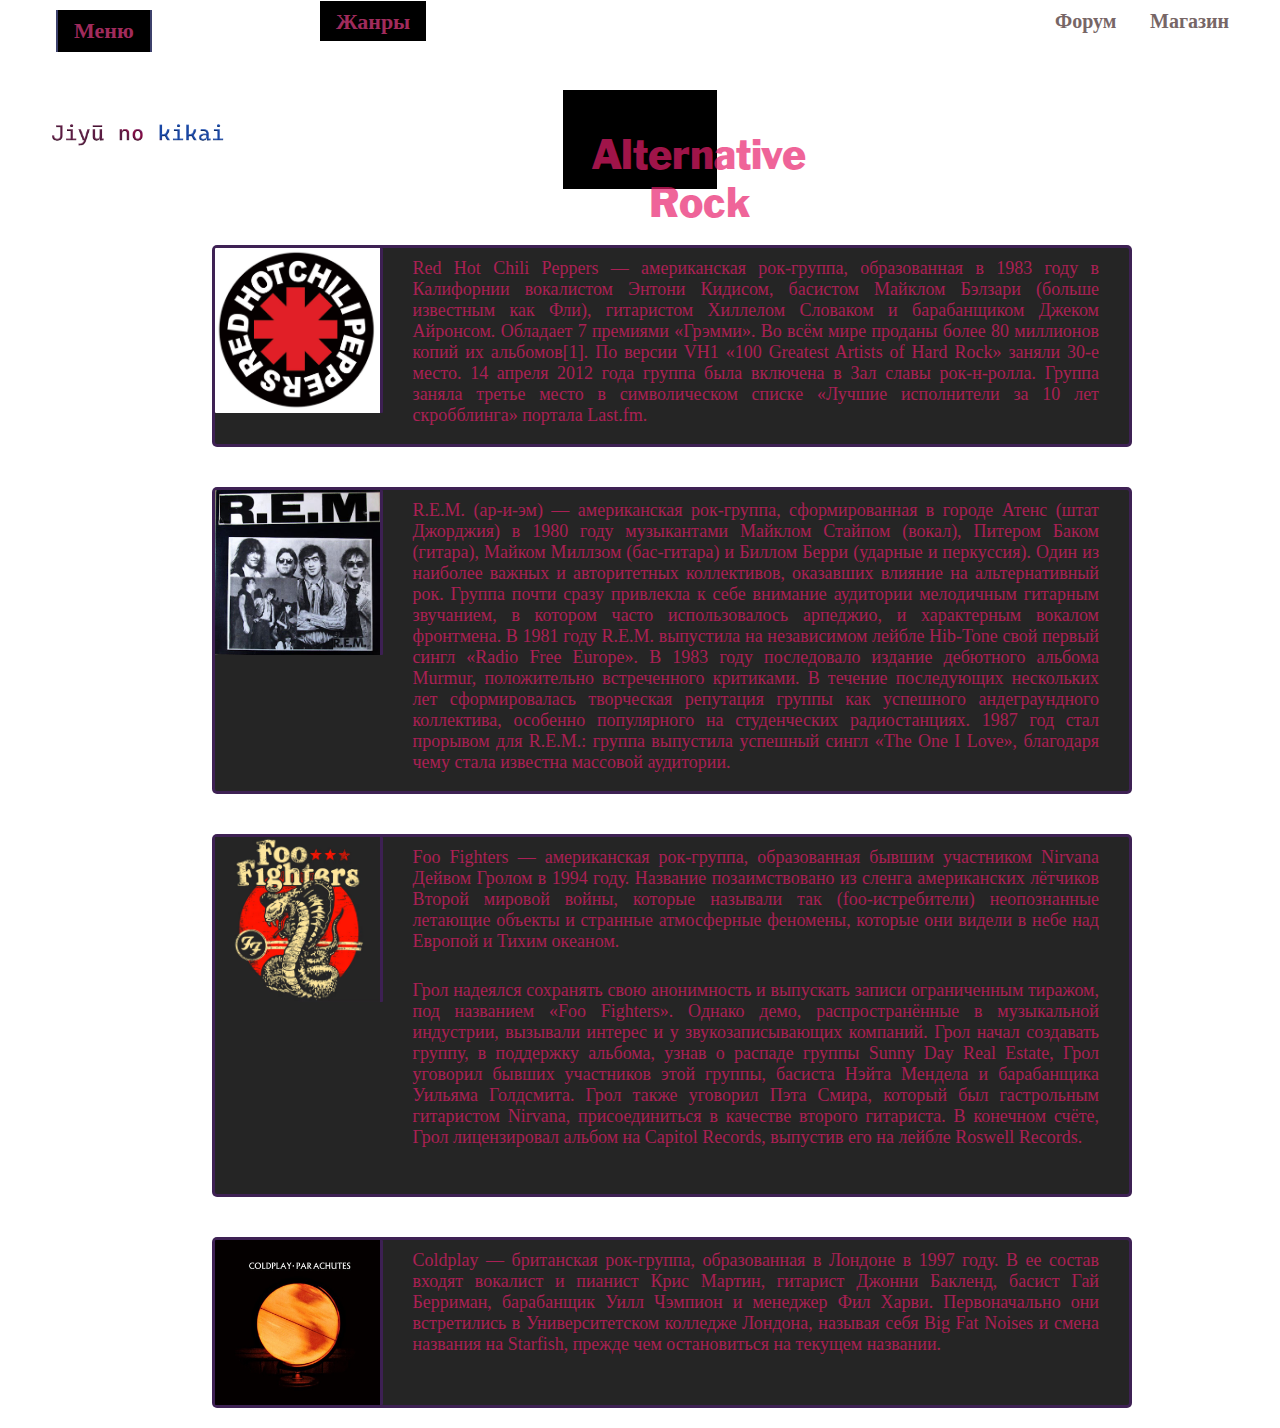
<file: Kursach/Alternative.html>
<!DOCTYPE html>
<html lang="en">

<head>
    <meta charset="UTF-8">
    <meta name="viewport" content="width=device-width, initial-scale=1.0">
    <title>Alternative rock</title>
    <link rel="stylesheet" href="static/styles/style.css">
</head>

<body>
    <div class="Logo">
        <a href="index.html" class="logo-link">
            <img class="Logo" src="static/images/Logo.png">
        </a>
    </div>
    <div class="top-bar">
        <nav class="tophat">
            <div class="Line"></div>
            <a href="forum.html" class="Forumlink">Форум</a>
            <a href="Shop.html" class="Shop">Магазин</a>
            <button id="myButton" onclick="toggleContextMenu(event)">Меню</button>
            <script src="static/scripts/context-menu.js"></script>
            <div id="contextMenu">
                <a href="#">Новости</a>
                <a href="#">Ближайшие туры</a>
            </div>
            <button id="genreButton" onclick="toggleGenreMenu(event)">Жанры</button>
            <script src="static/scripts/genre-menu.js"></script>
            <div id="genreMenu">
                <a href="Heavy-list.html">Хэви Метал</a>
                <a href="Thrash-Metal.html">Трэш Метал</a>
                <a href="Psychedelic.html">Психоделический рок</a>
                <a href="Alternative.html">Альтернативный рок</a>
            </div>
        </nav>
    </div>

    <div class="AlternativeHeadline">
        <p>
            Alternative Rock
        </p>
    </div>

    <div class="block-center">
        <a href="bands/RHCP.html">
            <div class="block">
                <img src="static/images/RHCP.jpg" alt="RHCP">
                <p>
                    Red Hot Chili Peppers — американская рок-группа, образованная в 1983 году в Калифорнии вокалистом
                    Энтони Кидисом, басистом
                    Майклом Бэлзари (больше известным как Фли), гитаристом Хиллелом Словаком и барабанщиком Джеком
                    Айронсом. Обладает 7 премиями «Грэмми». Во всём мире проданы более 80 миллионов копий их
                    альбомов[1]. По версии VH1 «100 Greatest Artists of Hard Rock» заняли 30-е место. 14 апреля 2012
                    года группа была включена в Зал славы рок-н-ролла. Группа заняла третье место в символическом списке
                    «Лучшие исполнители за 10 лет скробблинга» портала Last.fm.

                </p>
            </div>
        </a>

        <a href="bands/REM.html">
            <div class="block">
                <img src="static/images/REM.jpg" alt="R.E.M">
                <p>
                    R.E.M. (ар-и-эм) — американская рок-группа, сформированная в городе Атенс (штат Джорджия) в 1980
                    году музыкантами Майклом Стайпом (вокал), Питером Баком (гитара), Майком Миллзом (бас-гитара) и
                    Биллом Берри (ударные и перкуссия). Один из наиболее важных и авторитетных коллективов, оказавших
                    влияние на альтернативный рок. Группа почти сразу привлекла к себе внимание аудитории мелодичным
                    гитарным звучанием, в котором часто использовалось арпеджио, и характерным вокалом фронтмена. В 1981
                    году R.E.M. выпустила на независимом лейбле Hib-Tone свой первый сингл «Radio Free Europe». В 1983
                    году последовало издание дебютного альбома Murmur, положительно встреченного критиками. В течение
                    последующих нескольких лет сформировалась творческая репутация группы как успешного андеграундного
                    коллектива, особенно популярного на студенческих радиостанциях. 1987 год стал прорывом для R.E.M.:
                    группа выпустила успешный сингл «The One I Love», благодаря чему стала известна массовой аудитории.
                </p>
            </div>
        </a>

        <a href="bands/Foo-Fighters.html">
            <div class="block">
                <img src="static/images/Foo-Fighters.jpg" alt="Foo Fighters">
                <p>
                    Foo Fighters — американская рок-группа, образованная бывшим участником Nirvana Дейвом Гролом в 1994
                    году.
                    Название позаимствовано из сленга американских лётчиков Второй мировой войны, которые называли так
                    (foo-истребители) неопознанные летающие объекты и странные атмосферные феномены, которые они видели
                    в небе над Европой и Тихим океаном.

                <p>Грол надеялся сохранять свою анонимность и выпускать записи ограниченным тиражом, под названием «Foo
                    Fighters». Однако демо, распространённые в музыкальной индустрии, вызывали интерес и у
                    звукозаписывающих компаний. Грол начал создавать группу, в поддержку альбома, узнав о распаде группы
                    Sunny Day Real Estate, Грол уговорил бывших участников этой группы, басиста Нэйта Мендела и
                    барабанщика Уильяма Голдсмита. Грол также уговорил Пэта Смира, который был гастрольным гитаристом
                    Nirvana, присоединиться в качестве второго гитариста. В конечном счёте, Грол лицензировал альбом на
                    Capitol Records, выпустив его на лейбле Roswell Records.</p>
                </p>
            </div>
        </a>
        <a href="bands/Coldplay.html">
            <div class="block">
                <img src="static/images/Coldplay.jpg" alt="Coldplay">
                <p>
                    Coldplay — британская рок-группа, образованная в Лондоне в 1997 году. В ее состав входят вокалист и
                    пианист Крис Мартин, гитарист Джонни Бакленд, басист Гай Берриман, барабанщик Уилл Чэмпион и
                    менеджер Фил Харви. Первоначально они встретились в Университетском колледже Лондона, называя себя
                    Big Fat Noises и смена названия на Starfish, прежде чем остановиться на текущем названии.
                </p>
            </div>
        </a>
    </div>
</body>

</html>
</file>
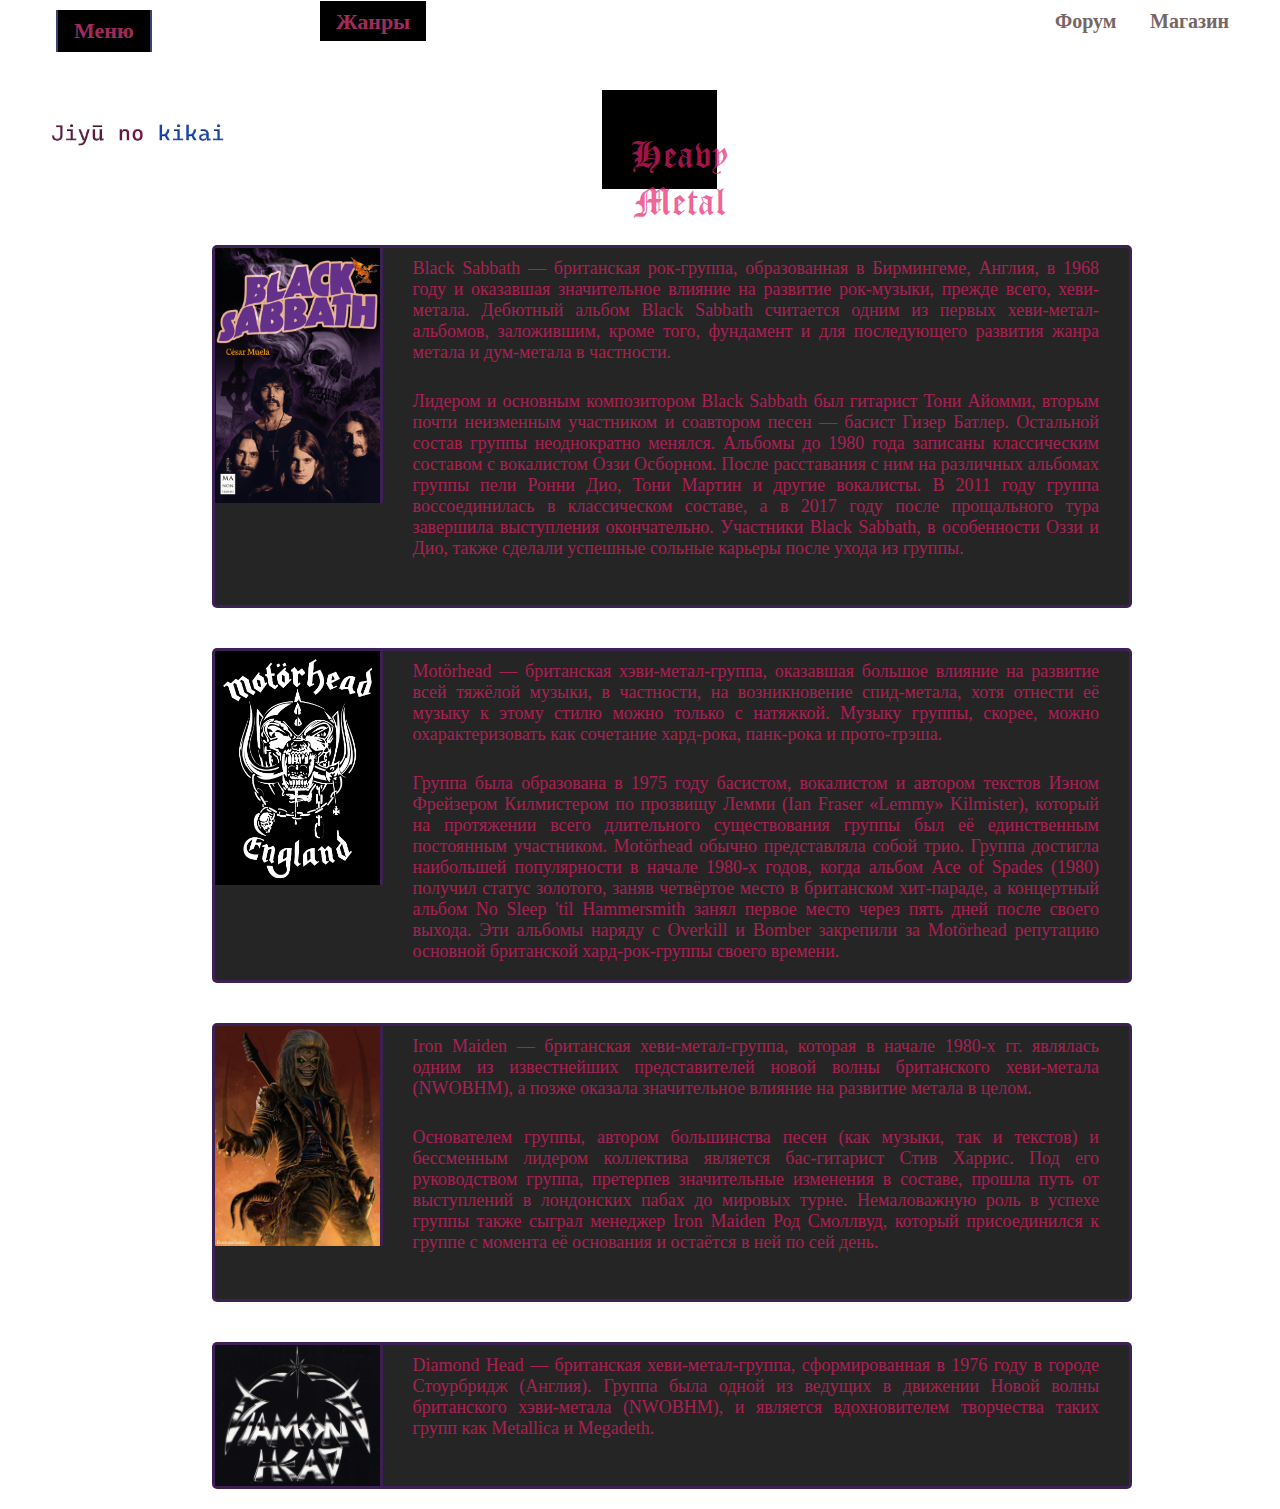
<file: Kursach/Heavy-list.html>
<!DOCTYPE html>
<html lang="en">

<head>
    <meta charset="UTF-8">
    <meta name="viewport" content="width=device-width, initial-scale=1.0">
    <title>Heavy Metal</title>
    <link rel="stylesheet" href="static/styles/style.css">
</head>

<body>
    <div class="Logo">
        <a href="index.html" class="logo-link">
            <img class="Logo" src="static/images/Logo.png">
        </a>
    </div>
    <div class="top-bar">
        <nav class="tophat">
            <div class="Line"></div>
            <a href="forum.html" class="Forumlink">Форум</a>
            <a href="Shop.html" class="Shop">Магазин</a>
            <button id="myButton" onclick="toggleContextMenu(event)">Меню</button>
            <script src="static/scripts/context-menu.js"></script>
            <div id="contextMenu">
                <a href="#">Новости</a>
                <a href="#">Ближайшие туры</a>
            </div>
            <button id="genreButton" onclick="toggleGenreMenu(event)">Жанры</button>
            <script src="static/scripts/genre-menu.js"></script>
            <div id="genreMenu">
                <a href="Heavy-list.html">Хэви Метал</a>
                <a href="Thrash-Metal.html">Трэш Метал</a>
                <a href="Psychedelic.html">Психоделический рок</a>
                <a href="Alternative.html">Альтернативный рок</a>
            </div>
        </nav>
    </div>

    <div class="HeavyHeadline">
        <p>
            Heavy Metal
        </p>
    </div>

    <div class="block-center">
        <a href="bands/Black-Sabbath.html">
            <div class="block">
                <img src="static/images/Black-Sabbath.jpg" alt="Black Sabbath">
                <p>
                    Black Sabbath — британская рок-группа, образованная в Бирмингеме, Англия, в
                    1968 году и оказавшая значительное влияние на развитие рок-музыки, прежде всего, хеви-метала.
                    Дебютный альбом Black Sabbath считается одним из первых хеви-метал-альбомов, заложившим, кроме
                    того, фундамент и для последующего развития жанра метала и дум-метала в частности.

                <p>Лидером и основным композитором Black Sabbath был гитарист Тони Айомми, вторым почти неизменным
                    участником и соавтором песен — басист Гизер Батлер. Остальной состав группы неоднократно
                    менялся. Альбомы до 1980 года записаны классическим составом с вокалистом Оззи Осборном. После
                    расставания с ним на различных альбомах группы пели Ронни Дио, Тони Мартин и другие вокалисты. В
                    2011 году группа воссоединилась в классическом составе, а в 2017 году после прощального тура
                    завершила выступления окончательно. Участники Black Sabbath, в особенности Оззи и Дио,
                    также сделали успешные сольные карьеры после ухода из группы.</p>

                </p>
            </div>
        </a>

        <a href="bands/Motorhead.html">
            <div class="block">
                <img src="static/images/Motorhead.jpg" alt="Motorhead">
                <p>
                    Motörhead — британская хэви-метал-группа, оказавшая большое влияние на развитие всей тяжёлой
                    музыки, в частности, на возникновение спид-метала, хотя отнести её музыку к этому стилю можно
                    только с натяжкой. Музыку группы, скорее, можно охарактеризовать как сочетание хард-рока,
                    панк-рока и прото-трэша.
                </p>
                <p>Группа была образована в 1975 году басистом, вокалистом и автором текстов Иэном Фрейзером
                    Килмистером по прозвищу Лемми (Ian Fraser «Lemmy» Kilmister), который на протяжении всего
                    длительного существования группы был её единственным постоянным участником. Motörhead обычно
                    представляла собой трио. Группа достигла наибольшей популярности в начале 1980-х годов, когда
                    альбом Ace of Spades (1980) получил статус золотого, заняв четвёртое место в британском
                    хит-параде, а концертный альбом No Sleep 'til Hammersmith занял первое место через пять дней
                    после своего выхода. Эти альбомы наряду с Overkill и Bomber закрепили за Motörhead репутацию
                    основной британской хард-рок-группы своего времени.</p>
            </div>
        </a>

        <a href="bands/Iron-Maiden.html">
            <div class="block">
                <img src="static/images/Iron-Maiden.jpg" alt="Iron Maiden">
                <p>
                    Iron Maiden — британская хеви-метал-группа, которая в начале 1980-х гг. являлась одним из
                    известнейших представителей
                    новой волны британского хеви-метала (NWOBHM), а позже оказала значительное влияние на развитие
                    метала в целом.

                <p>Основателем группы, автором большинства песен (как музыки, так и текстов) и бессменным лидером
                    коллектива является бас-гитарист Стив Харрис. Под его руководством группа, претерпев
                    значительные изменения в составе, прошла путь от выступлений в лондонских пабах до мировых
                    турне. Немаловажную роль в успехе группы также сыграл менеджер Iron Maiden Род Смоллвуд, который
                    присоединился к группе с момента её основания и остаётся в ней по сей день.</p>
                </p>
            </div>
        </a>
        <a href="bands/Diamond-Head.html">
            <div class="block">
                <img src="static/images/Diamond-Head,jpg.jpg" alt="Diamond Head">
                <p>
                    Diamond Head — британская хеви-метал-группа, сформированная в 1976
                    году в городе Стоурбридж (Англия). Группа была одной из ведущих в движении Новой волны
                    британского хэви-метала (NWOBHM), и является вдохновителем творчества таких групп как Metallica
                    и Megadeth.
                </p>
            </div>
        </a>
    </div>
</body>

</html>
</file>
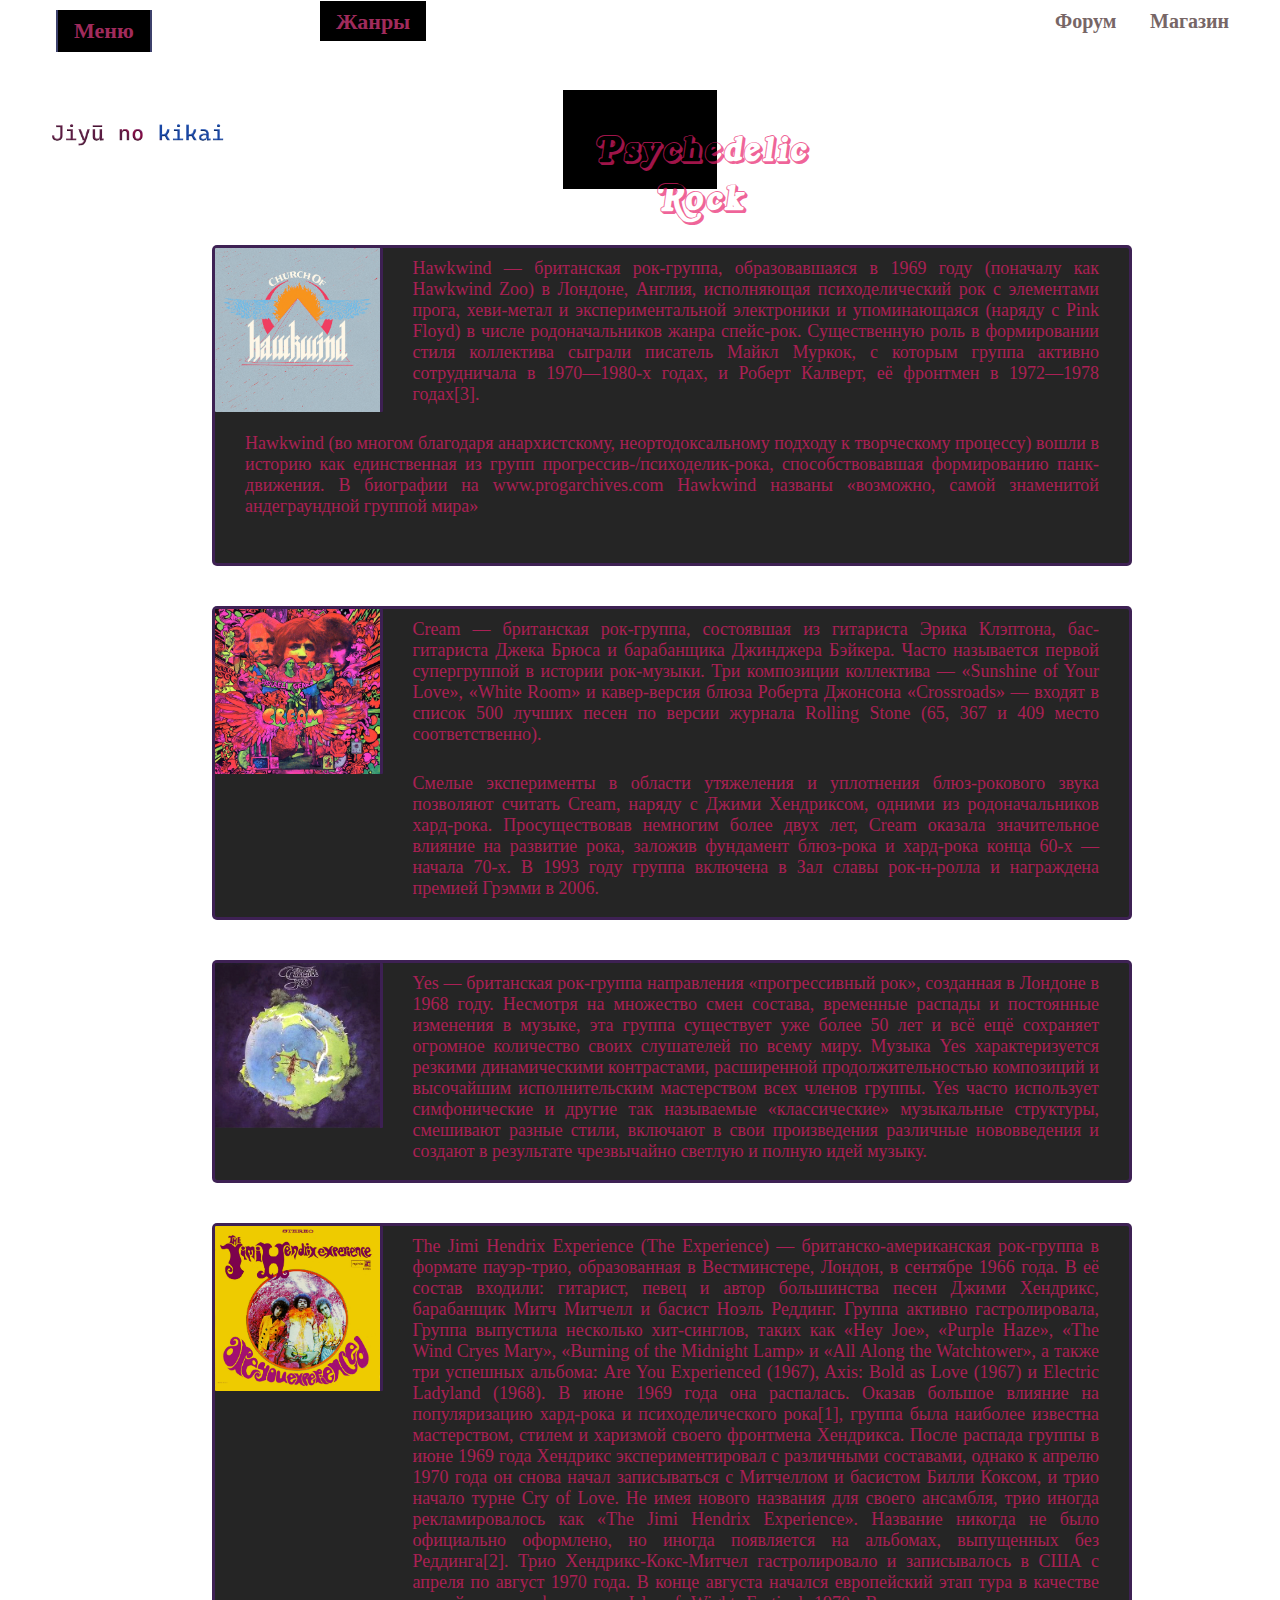
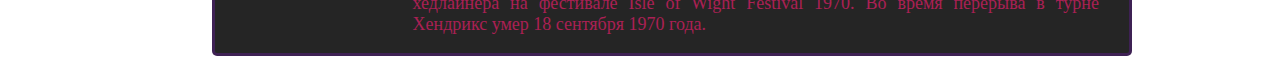
<file: Kursach/Psychedelic.html>
<!DOCTYPE html>
<html lang="en">

<head>
    <meta charset="UTF-8">
    <meta name="viewport" content="width=device-width, initial-scale=1.0">
    <title>Psychedelic Rock</title>
    <link rel="stylesheet" href="static/styles/style.css">
</head>

<body>
    <div class="Logo">
        <a href="index.html" class="logo-link">
            <img class="Logo" src="static/images/Logo.png">
        </a>
    </div>
    <div class="top-bar">
        <nav class="tophat">
            <div class="Line"></div>
            <a href="forum.html" class="Forumlink">Форум</a>
            <a href="Shop.html" class="Shop">Магазин</a>
            <button id="myButton" onclick="toggleContextMenu(event)">Меню</button>
            <script src="static/scripts/context-menu.js"></script>
            <div id="contextMenu">
                <a href="#">Новости</a>
                <a href="#">Ближайшие туры</a>
            </div>
            <button id="genreButton" onclick="toggleGenreMenu(event)">Жанры</button>
            <script src="static/scripts/genre-menu.js"></script>
            <div id="genreMenu">
                <a href="Heavy-list.html">Хэви Метал</a>
                <a href="Thrash-Metal.html">Трэш Метал</a>
                <a href="Psychedelic.html">Психоделический рок</a>
                <a href="Alternative.html">Альтернативный рок</a>
            </div>
        </nav>
    </div>

    <div class="PsychedelicHeadline">
        <p>
            Psychedelic Rock
        </p>
    </div>

    <div class="block-center">
        <a href="bands/Hawkwind.html">
            <div class="block">
                <img src="static/images/Hawkwind.jpg" alt="Hawkwind">
                <p>
                    Hawkwind — британская рок-группа, образовавшаяся в 1969 году (поначалу как
                    Hawkwind Zoo) в Лондоне, Англия, исполняющая психоделический рок с элементами прога, хеви-метал и
                    экспериментальной электроники и упоминающаяся (наряду с Pink Floyd) в числе родоначальников жанра
                    спейс-рок. Существенную роль в формировании стиля коллектива сыграли писатель Майкл Муркок, с
                    которым группа активно сотрудничала в 1970—1980-х годах, и Роберт Калверт, её фронтмен в 1972—1978
                    годах[3].

                <p> Hawkwind (во многом благодаря анархистскому, неортодоксальному подходу к творческому процессу) вошли
                    в историю как единственная из групп прогрессив-/психоделик-рока, способствовавшая формированию
                    панк-движения. В биографии на www.progarchives.com Hawkwind названы «возможно, самой знаменитой
                    андеграундной группой мира»</p>

                </p>
            </div>
        </a>

        <a href="bands/Cream.html">
            <div class="block">
                <img src="static/images/Cream.jpg" alt="Cream">
                <p>
                    Cream — британская рок-группа, состоявшая из гитариста Эрика Клэптона, бас-гитариста Джека Брюса и
                    барабанщика Джинджера Бэйкера. Часто называется первой супергруппой в истории рок-музыки. Три
                    композиции коллектива — «Sunshine of Your Love», «White Room» и кавер-версия блюза Роберта Джонсона
                    «Crossroads» — входят в список 500 лучших песен по версии журнала Rolling Stone (65, 367 и 409 место
                    соответственно).
                </p>
                <p>Смелые эксперименты в области утяжеления и уплотнения блюз-рокового звука позволяют считать Cream,
                    наряду с Джими Хендриксом, одними из родоначальников хард-рока. Просуществовав немногим более двух
                    лет, Cream оказала значительное влияние на развитие рока, заложив фундамент блюз-рока и хард-рока
                    конца 60-х — начала 70-х. В 1993 году группа включена в Зал славы рок-н-ролла и награждена
                    премией Грэмми в 2006.</p>
            </div>
        </a>

        <a href="bands/Yes.html">
            <div class="block">
                <img src="static/images/Yes.jpg" alt="Yes">
                <p>
                    Yes — британская рок-группа направления «прогрессивный рок», созданная в Лондоне в
                    1968 году. Несмотря на множество смен состава, временные распады и постоянные изменения в музыке,
                    эта группа существует уже более 50 лет и всё ещё сохраняет огромное количество своих слушателей по
                    всему миру. Музыка Yes характеризуется резкими динамическими контрастами, расширенной
                    продолжительностью композиций и высочайшим исполнительским мастерством всех членов группы. Yes часто
                    использует симфонические и другие так называемые «классические» музыкальные структуры, смешивают
                    разные стили, включают в свои произведения различные нововведения и создают в результате чрезвычайно
                    светлую и полную идей музыку.
                </p>

            </div>
        </a>
        <a href="Jimi-Hendrix.html">
            <div class="block">
                <img src="static/images/Jimi-Hendrix.jpg" alt="Jimi Hendrix">
                <p>
                    The Jimi Hendrix Experience (The Experience) — британско-американская рок-группа в формате
                    пауэр-трио, образованная в Вестминстере, Лондон, в сентябре 1966 года. В её состав входили:
                    гитарист, певец и автор большинства песен Джими Хендрикс, барабанщик Митч Митчелл и басист Ноэль
                    Реддинг. Группа активно гастролировала, Группа выпустила несколько хит-синглов, таких как «Hey Joe»,
                    «Purple Haze», «The Wind Cryes Mary», «Burning of the Midnight Lamp» и «All Along the Watchtower», а
                    также три успешных альбома: Are You Experienced (1967), Axis: Bold as Love (1967) и Electric
                    Ladyland (1968). В июне 1969 года она распалась. Оказав большое влияние на популяризацию хард-рока и
                    психоделического рока[1], группа была наиболее известна мастерством, стилем и харизмой своего
                    фронтмена Хендрикса. После распада группы в июне 1969 года Хендрикс экспериментировал с различными
                    составами, однако к апрелю 1970 года он снова начал записываться с Митчеллом и басистом Билли
                    Коксом, и трио начало турне Cry of Love. Не имея нового названия для своего ансамбля, трио иногда
                    рекламировалось как «The Jimi Hendrix Experience». Название никогда не было официально оформлено, но
                    иногда появляется на альбомах, выпущенных без Реддинга[2]. Трио Хендрикс-Кокс-Митчел гастролировало
                    и записывалось в США с апреля по август 1970 года. В конце августа начался европейский этап тура в
                    качестве хедлайнера на фестивале Isle of Wight Festival 1970. Во время перерыва в турне Хендрикс
                    умер 18 сентября 1970 года.
                </p>
            </div>
        </a>
    </div>
</body>

</html>
</file>
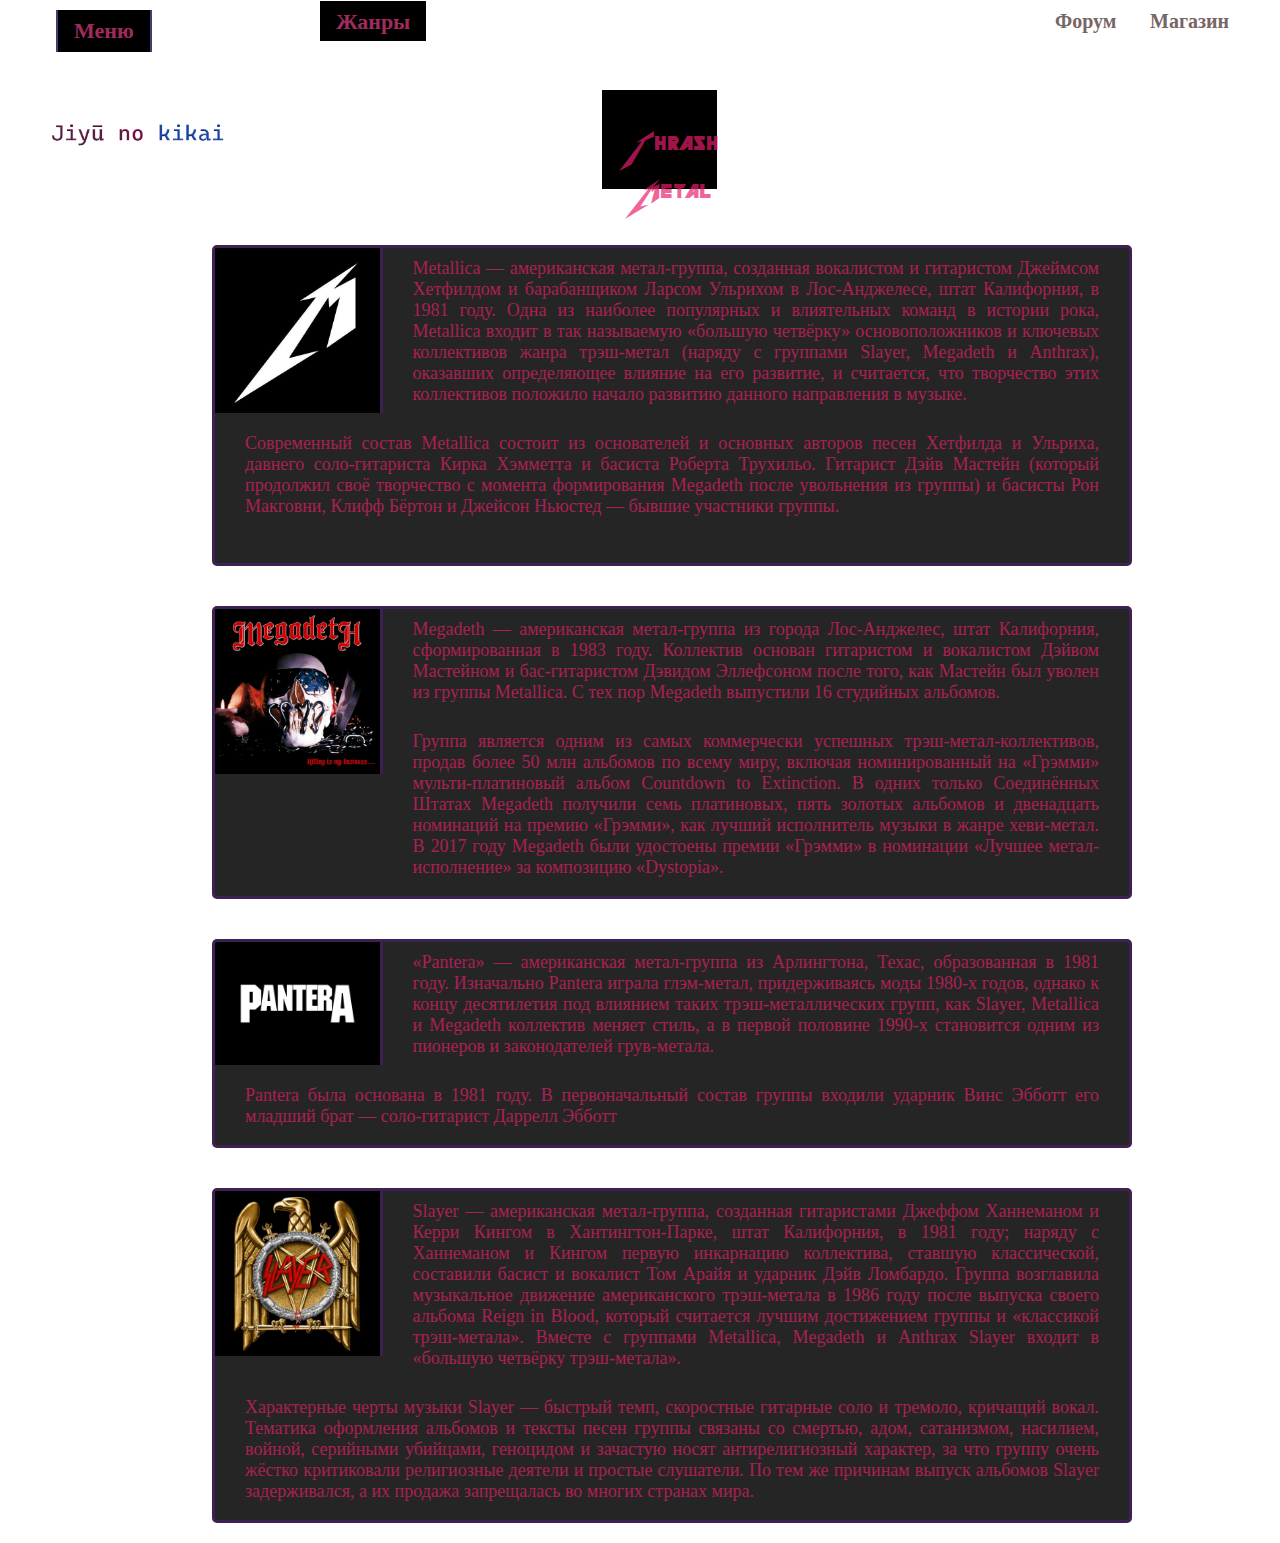
<file: Kursach/Thrash-Metal.html>
<!DOCTYPE html>
<html lang="en">

<head>
    <meta charset="UTF-8">
    <meta name="viewport" content="width=device-width, initial-scale=1.0">
    <title>Thrash Metal</title>
    <link rel="stylesheet" href="static/styles/style.css">
</head>

<body>
    <div class="Logo">
        <a href="index.html" class="logo-link">
            <img class="Logo" src="static/images/Logo.png">
        </a>
    </div>
    <div class="top-bar">
        <nav class="tophat">
            <div class="Line"></div>
            <a href="forum.html" class="Forumlink">Форум</a>
            <a href="Shop.html" class="Shop">Магазин</a>
            <button id="myButton" onclick="toggleContextMenu(event)">Меню</button>
            <script src="static/scripts/context-menu.js"></script>
            <div id="contextMenu">
                <a href="#">Новости</a>
                <a href="#">Ближайшие туры</a>
            </div>
            <button id="genreButton" onclick="toggleGenreMenu(event)">Жанры</button>
            <script src="static/scripts/genre-menu.js"></script>
            <div id="genreMenu">
                <a href="Heavy-list.html">Хэви Метал</a>
                <a href="Thrash-Metal.html">Трэш Метал</a>
                <a href="Psychedelic.html">Психоделический рок</a>
                <a href="Alternative.html">Альтернативный рок</a>
            </div>
        </nav>
    </div>

    <div class="ThrashHeadline">
        <p>
            Thrash Metal
        </p>
    </div>

    <div class="block-center">
        <a href="bands/Metallica.html">
            <div class="block">
                <img src="static/images/Metallica.jpg" alt="Metallica">
                <p>
                    Metallica — американская метал-группа, созданная вокалистом и гитаристом Джеймсом
                    Хетфилдом и барабанщиком Ларсом Ульрихом в Лос-Анджелесе, штат Калифорния, в 1981 году. Одна из
                    наиболее популярных и влиятельных команд в истории рока, Metallica входит в так называемую «большую
                    четвёрку» основоположников и ключевых коллективов жанра трэш-метал (наряду с группами Slayer,
                    Megadeth и Anthrax), оказавших определяющее влияние на его развитие, и считается, что творчество
                    этих коллективов положило начало развитию данного направления в музыке.

                <p> Современный состав Metallica состоит из основателей и основных авторов песен Хетфилда и Ульриха,
                    давнего соло-гитариста Кирка Хэмметта и басиста Роберта Трухильо. Гитарист Дэйв Мастейн (который
                    продолжил своё творчество с момента формирования Megadeth после увольнения из группы) и басисты Рон
                    Макговни, Клифф Бёртон и Джейсон Ньюстед — бывшие участники группы.</p>

                </p>
            </div>
        </a>

        <a href="bands/Megadeth.html">
            <div class="block">
                <img src="static/images/Megadeth.jpg" alt="Megadeth">
                <p>
                    Megadeth — американская метал-группа из города Лос-Анджелес, штат Калифорния, сформированная в 1983
                    году. Коллектив основан гитаристом и вокалистом Дэйвом Мастейном и бас-гитаристом Дэвидом Эллефсоном
                    после того, как Мастейн был уволен из группы Metallica. С тех пор Megadeth выпустили 16 студийных
                    альбомов.
                </p>
                <p>Группа является одним из самых коммерчески успешных трэш-метал-коллективов, продав более 50 млн
                    альбомов по всему миру, включая номинированный на «Грэмми» мульти-платиновый альбом Countdown to
                    Extinction. В одних только Соединённых Штатах Megadeth получили семь платиновых, пять золотых
                    альбомов и двенадцать номинаций на премию «Грэмми», как лучший исполнитель музыки в жанре
                    хеви-метал. В 2017 году Megadeth были удостоены премии «Грэмми» в номинации «Лучшее
                    метал-исполнение» за композицию «Dystopia».</p>
            </div>
        </a>

        <a href="bands/Pantera.html">
            <div class="block">
                <img src="static/images/Pantera.jpg" alt="Pantera">
                <p>
                    «Pantera» — американская метал-группа из Арлингтона, Техас, образованная в 1981 году.
                    Изначально Pantera играла глэм-метал, придерживаясь моды 1980-х годов, однако к концу десятилетия
                    под влиянием таких трэш-металлических групп, как Slayer, Metallica и Megadeth коллектив меняет
                    стиль, а в первой половине 1990-х становится одним из пионеров и законодателей грув-метала.
                </p>
                <p>
                    Pantera была основана в 1981 году. В первоначальный состав группы входили ударник Винс Эбботт
                    его младший брат — соло-гитарист Даррелл Эбботт
                </p>
            </div>
        </a>
        <a href="Slayer.html">
            <div class="block">
                <img src="static/images/Slayer,jpg.jpg" alt="Slayer">
                <p>
                    Slayer — американская метал-группа, созданная гитаристами Джеффом
                    Ханнеманом и Керри Кингом в Хантингтон-Парке, штат Калифорния, в 1981 году; наряду с Ханнеманом и
                    Кингом первую инкарнацию коллектива, ставшую классической, составили басист и вокалист Том Арайя и
                    ударник Дэйв Ломбардо. Группа возглавила музыкальное движение американского трэш-метала в 1986 году
                    после выпуска своего альбома Reign in Blood, который считается лучшим достижением группы и
                    «классикой трэш-метала». Вместе с группами Metallica, Megadeth и Anthrax Slayer входит в «большую
                    четвёрку трэш-метала».
                </p>
                <p>
                    Характерные черты музыки Slayer — быстрый темп, скоростные гитарные соло и тремоло, кричащий вокал.
                    Тематика оформления альбомов и тексты песен группы связаны со смертью, адом, сатанизмом, насилием,
                    войной, серийными убийцами, геноцидом и зачастую носят антирелигиозный характер, за что группу очень
                    жёстко критиковали религиозные деятели и простые слушатели. По тем же причинам выпуск альбомов
                    Slayer задерживался, а их продажа запрещалась во многих странах мира.
                </p>
            </div>
        </a>
    </div>
</body>

</html>
</file>
<file: Kursach/static/styles/style.css>
@media (min-width: 280px) {

    body {
        background: ("https://i.redd.it/9r11cvs3fd4c1.jpg?app_web_view=android") no-repeat center center fixed;
        /* замените "background.jpg" на путь к вашему заднему фону */
        background-size: cover;
        transform: scale(1);
        /* Значение 1 означает 100% масштаб */
        transform-origin: top center;
        /* Устанавливает точку масштабирования в верхний левый угол */
        display: flex;
        justify-content: center;
        align-items: flex-start;
        min-height: 100vh;
        margin: 0;
        padding: 0;
        overflow-x: hidden;
    }
}

@font-face {
    font-family: 'Sabbath';
    src: url("../fonts/Sabbath.ttf");
    font-weight: normal;
    font-style: normal;
}

@font-face {
    font-family: 'Thrash';
    src: url("../fonts/Thrash.ttf");
    font-weight: normal;
    font-style: normal;
}

@font-face {
    font-family: 'Psychedelic';
    src: url("../fonts/Royalacid_o.ttf");
    font-weight: normal;
    font-style: normal;
}

@font-face {
    font-family: 'Alternative';
    src: url("../fonts/Franklin-Gothic.ttf");
    font-weight: normal;
    font-style: normal;
}

a {
    display: block;
    text-decoration: none;
    color: rgba(232, 30, 107, 0.685);
}

p {
    display: flex;
    padding-inline: 30px;
    padding-bottom: 0px;
    text-align: center;
    font-size: 40px;
    font-style: "normal";
    font-weight: 400;
    line-height: normal;
    color: rgba(232, 30, 107, 0.685);
}


.Logo {
    position: fixed;
    width: 250px;
    height: 150px;
    left: 10px;
    top: 6%;
    display: flex;
    object-fit: cover;
    justify-content: center;
    align-items: center;
    z-index: 2;
}

.Line {
    width: 100vw;
    height: 0px;
    top: 46px;
    position: fixed;
    border: 2px white solid;
    z-index: 2;
}

.Forumlink {
    position: fixed;
    top: 10px;
    right: 115px;
    width: 110px;
    height: 30px;
    color: rgb(119, 102, 102);
    ;
    font-size: 20px;
    font-family: "Akshar";
    font-weight: 700;
    word-wrap: break-word;
    text-decoration: none;
    z-index: 2;
}

.Shop {
    top: 10px;
    right: 30px;
    width: 100px;
    height: 30px;
    position: fixed;
    color: rgb(119, 102, 102);
    font-size: 20px;
    font-family: Inter;
    font-weight: 700;
    word-wrap: break-word;
    text-decoration: none;
    z-index: 2;

}

#genreButton {
    position: fixed;
    left: 25%;
    top: 1px;
    height: 40px;
    background-color: #000000;
    color: rgb(160, 43, 92);
    font-size: 22px;
    font-family: "Akshar";
    font-weight: 700;
    padding: 8px 16px;
    border: none;
    cursor: pointer;
    transition: 500ms;
    z-index: 2
}

#genreMenu {
    display: none;
    position: absolute;
    left: 31%;
    top: 50px;
    background-color: rgba(0, 0, 0, 0.8);
    min-width: 160px;
    max-width: 250px;
    padding: 12px 16px;
    border-radius: 10%;
    border: solid 1px rgb(42, 24, 122);
    z-index: 2
}

#myButton {
    position: fixed;
    left: 56px;
    top: 10px;
    background-color: #000000;
    color: rgb(160, 43, 92);
    font-size: 22px;
    font-family: "Akshar";
    font-weight: 700;
    padding: 8px 16px;
    border: none;
    border-left: solid 2px rgb(61, 65, 108);
    border-right: solid 2px rgb(61, 65, 108);
    cursor: pointer;
    transition: 500ms;
    z-index: 2
}

#contextMenu {
    display: none;
    position: absolute;
    left: 145px;
    top: 20px;
    background-color: rgba(0, 0, 0, 0.8);
    min-width: 160px;
    max-width: 250px;
    padding: 12px 16px;
    border-radius: 10%;
    border: solid 1px rgb(42, 24, 122);
    z-index: 2
}

#contextMenu a {
    color: rgb(94, 38, 73);
    padding: 8px 0;
    display: block;
    transition: 500ms;
}

#contextMenu a:hover {
    background-color: rgb((0, 2, 145), 241, 241);
    text-decoration: none;
    color: inherit;
}

.ReturnToMain {
    position: fixed;
    top: 10px;
    right: 20px;
    width: 110px;
    height: 30px;
    color: rgb(119, 102, 102);
    font-size: 20px;
    font-family: Inter;
    font-weight: 700;
    word-wrap: break-word;
    text-decoration: none;
    z-index: 2;
}


.effect {
    width: 100%;
    height: 100%;
    position: absolute;
    top: 0;
    left: 0;
    object-fit: cover;
    z-index: 2;
    background-color: rgba(0, 0, 0, 0.091);
}

.conteiner {
    display: flex;
    flex-direction: row;
    justify-content: center;
    background-color: rgb(58, 58, 58);

}

/* Список групп */

/* расположение текста */

.HeavyHeadline {
    position: fixed;
    top: 10%;
    right: 44%;
    width: 9%;
    height: 11%;
    justify-content: center;
    text-align: center;
    color: rgb(119, 102, 102);
    background-color: rgb(0, 0, 0);
    font-size: 20px;
    font-family: "Sabbath";
    font-weight: 700;
    word-wrap: break-word;
    z-index: 2;
}

.ThrashHeadline {
    position: fixed;
    top: 10%;
    right: 44%;
    width: 9%;
    height: 11%;
    justify-content: center;
    text-align: center;
    color: rgb(119, 102, 102);
    background-color: rgb(0, 0, 0);
    font-size: 40px;
    font-family: "Thrash";
    font-weight: 700;
    word-wrap: break-word;
    z-index: 2;
}

.PsychedelicHeadline {
    position: fixed;
    top: 10%;
    right: 44%;
    width: 12%;
    height: 11%;
    justify-content: center;
    text-align: center;
    color: rgb(119, 102, 102);
    background-color: rgb(0, 0, 0);
    font-size: 40px;
    font-family: "Psychedelic";
    font-weight: 700;
    word-wrap: break-word;
    z-index: 2;
}

.AlternativeHeadline {
    position: fixed;
    top: 10%;
    right: 44%;
    width: 12%;
    height: 11%;
    justify-content: center;
    text-align: center;
    color: rgb(119, 102, 102);
    background-color: rgb(0, 0, 0);
    font-size: 40px;
    font-family: "Alternative";
    font-weight: 700;
    word-wrap: break-word;
    z-index: 2;
}


/* расположение текста */

.top-bar {
    position: fixed;
    top: 0;
    left: 0;
    height: 4%;
    width: 100%;
    padding: 0%;
    z-index: 3;
}

.tophat {
    display: flex;
    width: 100%;
    padding: 0;
    margin: 0;
    list-style-type: none;
    background-color: #5B1A8E;
    justify-content: space-between;
    z-index: 3;

}

.tophat>div>button {
    padding: 17px;
    width: 250px;
    height: 56px;
    z-index: 3;
}

.tophat>li>a {
    text-decoration: none;
    text-align: center;
    transition: 500ms;
    display: flex;
    width: 250px;
    height: 56px;
    flex-direction: column;
    justify-content: center;
    color: var(--Color, #FFF);
    font-size: 20px;
    z-index: 3;
}

.tophat>a>img {
    text-decoration: none;
    text-align: center;
    display: flex;
    width: 215px;
    height: 56px;
    flex-direction: column;
    justify-content: center;
    z-index: 3;
}

.tophat>a:hover {
    color: rgb(242, 22, 143);
    z-index: 3;
}

.block-center {
    position: fixed;
    top: 25%;
    left: 5%;
    display: inline-block;
    text-align: center;
    padding-inline: 10%;
    z-index: 2;
}

.block {
    display: inline-block;
    text-align: right;
    background-color: rgba(0, 0, 0, 0.855);
    border: 3px solid;
    border-radius: 5px;
    border-color: #5c1a8e71;
    margin: 20px;
    z-index: 2;
}

.block>img {
    float: left;
    width: 18%;
    flex: 0 0 auto;
    border-right: 3px solid;
    border-radius: 1px;
    border-color: #5c1a8e71;
    object-fit: fill;
    z-index: 2;

}

.block>p {
    flex: 1;
    margin-top: 0%;
    padding-top: 10px;
    text-align: justify;
    font-size: 18px;
    z-index: 2;
}

/* Список групп */
</file>
